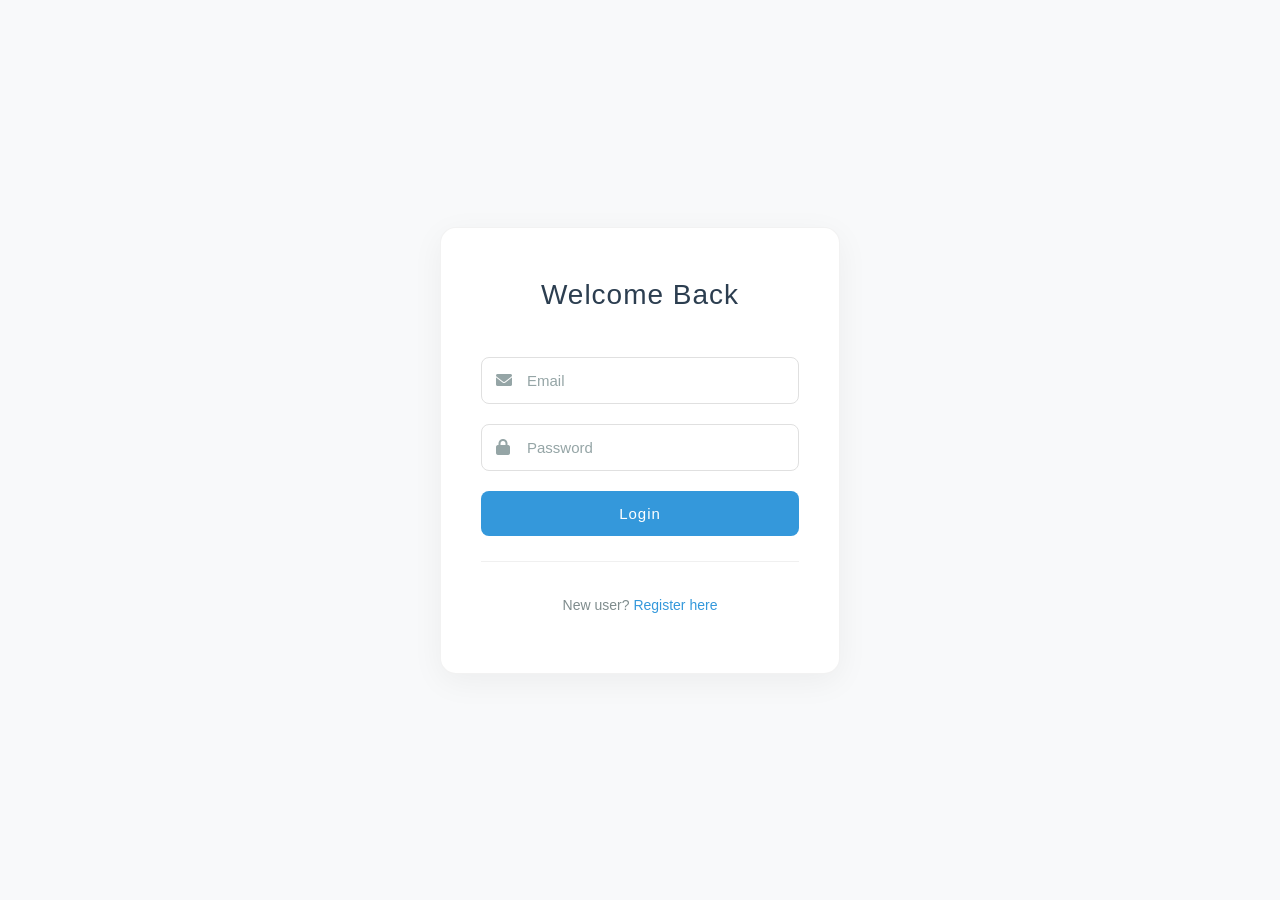
<file: login.html>
<!DOCTYPE html>
<html lang="en">
<head>
    <meta charset="UTF-8">
    <meta name="viewport" content="width=device-width, initial-scale=1.0">
    <title>Login - Ecommerce</title>
    <link rel="stylesheet" href="style.css">
    <link rel="stylesheet" href="https://cdnjs.cloudflare.com/ajax/libs/font-awesome/6.0.0/css/all.min.css">
    <style>
        * {
            margin: 0;
            padding: 0;
            box-sizing: border-box;
            font-family: 'Segoe UI', Tahoma, Geneva, Verdana, sans-serif;
        }

        body {
            background: #f8f9fa;
            min-height: 100vh;
            display: flex;
            align-items: center;
            justify-content: center;
            position: relative;
        }

        .login-container {
            max-width: 400px;
            width: 90%;
            margin: 20px;
            padding: 40px;
            background: #ffffff;
            border-radius: 16px;
            box-shadow: 0 8px 32px rgba(0, 0, 0, 0.05);
            border: 1px solid rgba(0, 0, 0, 0.05);
            position: relative;
            z-index: 1;
            transition: all 0.3s ease;
        }

        .login-container:hover {
            transform: translateY(-2px);
            box-shadow: 0 12px 40px rgba(0, 0, 0, 0.08);
        }

        h2 {
            color: #2c3e50;
            text-align: center;
            margin-bottom: 35px;
            font-size: 28px;
            font-weight: 500;
            letter-spacing: 1px;
        }

        .login-form, .register-form {
            display: flex;
            flex-direction: column;
            gap: 20px;
        }

        .input-group {
            position: relative;
        }

        .input-group i {
            position: absolute;
            left: 15px;
            top: 50%;
            transform: translateY(-50%);
            color: #95a5a6;
            font-size: 16px;
            transition: all 0.3s ease;
        }

        .login-form input, .register-form input {
            width: 100%;
            padding: 14px 15px 14px 45px;
            border: 1px solid #e0e0e0;
            border-radius: 8px;
            font-size: 15px;
            color: #2c3e50;
            background: #ffffff;
            transition: all 0.3s ease;
        }

        .login-form input::placeholder, .register-form input::placeholder {
            color: #95a5a6;
        }

        .login-form input:focus, .register-form input:focus {
            border-color: #3498db;
            outline: none;
            box-shadow: 0 0 0 3px rgba(52, 152, 219, 0.1);
        }

        .input-group:focus-within i {
            color: #3498db;
        }

        .login-form button, .register-form button {
            padding: 14px;
            background: #3498db;
            color: #ffffff;
            border: none;
            border-radius: 8px;
            cursor: pointer;
            font-size: 15px;
            font-weight: 500;
            letter-spacing: 1px;
            transition: all 0.3s ease;
        }

        .login-form button:hover, .register-form button:hover {
            background: #2980b9;
            transform: translateY(-1px);
        }

        .error-message {
            color: #e74c3c;
            display: none;
            margin-top: 10px;
            font-size: 13px;
            padding: 10px;
            background: rgba(231, 76, 60, 0.1);
            border-radius: 6px;
            border-left: 2px solid #e74c3c;
        }

        .success-message {
            color: #2ecc71;
            display: none;
            margin-top: 10px;
            font-size: 13px;
            padding: 10px;
            background: rgba(46, 204, 113, 0.1);
            border-radius: 6px;
            border-left: 2px solid #2ecc71;
        }

        .toggle-form {
            text-align: center;
            margin-top: 25px;
            padding-top: 20px;
            border-top: 1px solid #f0f0f0;
        }

        .toggle-form p {
            color: #7f8c8d;
            font-size: 14px;
        }

        .toggle-form a {
            color: #3498db;
            text-decoration: none;
            font-weight: 500;
            cursor: pointer;
            transition: all 0.3s ease;
        }

        .toggle-form a:hover {
            color: #2980b9;
        }

        #registerSection {
            display: none;
        }

        /* Responsive Design */
        @media (max-width: 480px) {
            .login-container {
                width: 95%;
                margin: 10px;
                padding: 30px;
            }

            h2 {
                font-size: 24px;
            }

            .login-form input, .register-form input {
                padding: 12px 15px 12px 40px;
                font-size: 14px;
            }

            .login-form button, .register-form button {
                padding: 12px;
                font-size: 14px;
            }
        }

        /* Form switching animation */
        @keyframes fadeIn {
            from { 
                opacity: 0; 
                transform: translateY(-10px);
            }
            to { 
                opacity: 1; 
                transform: translateY(0);
            }
        }

        #loginSection, #registerSection {
            animation: fadeIn 0.4s ease-out;
        }

        /* Subtle hover effect for container */
        .login-container::before {
            content: '';
            position: absolute;
            top: -1px;
            left: -1px;
            right: -1px;
            bottom: -1px;
            background: linear-gradient(45deg, transparent, rgba(52, 152, 219, 0.03), transparent);
            border-radius: 16px;
            z-index: -1;
            opacity: 0;
            transition: opacity 0.3s ease;
        }

        .login-container:hover::before {
            opacity: 1;
        }
    </style>
</head>
<body>
    <div class="login-container">
        <div id="loginSection">
            <h2>Welcome Back</h2>
            <form class="login-form" id="loginForm">
                <div class="input-group">
                    <i class="fas fa-envelope"></i>
                    <input type="email" id="loginEmail" placeholder="Email" required>
                </div>
                <div class="input-group">
                    <i class="fas fa-lock"></i>
                    <input type="password" id="loginPassword" placeholder="Password" required>
                </div>
                <button type="submit">Login</button>
                <p class="error-message" id="loginErrorMessage"></p>
            </form>
            <div class="toggle-form">
                <p>New user? <a onclick="toggleForms()">Register here</a></p>
            </div>
        </div>

        <div id="registerSection">
            <h2>Create Account</h2>
            <form class="register-form" id="registerForm">
                <div class="input-group">
                    <i class="fas fa-user"></i>
                    <input type="text" id="firstName" placeholder="First Name" required>
                </div>
                <div class="input-group">
                    <i class="fas fa-user"></i>
                    <input type="text" id="lastName" placeholder="Last Name" required>
                </div>
                <div class="input-group">
                    <i class="fas fa-envelope"></i>
                    <input type="email" id="registerEmail" placeholder="Email Address" required>
                </div>
                <div class="input-group">
                    <i class="fas fa-phone"></i>
                    <input type="tel" id="phone" placeholder="Phone Number" required>
                </div>
                <div class="input-group">
                    <i class="fas fa-lock"></i>
                    <input type="password" id="registerPassword" placeholder="Password" required>
                </div>
                <div class="input-group">
                    <i class="fas fa-lock"></i>
                    <input type="password" id="confirmPassword" placeholder="Confirm Password" required>
                </div>
                <button type="submit">Create Account</button>
                <p class="error-message" id="registerErrorMessage"></p>
                <p class="success-message" id="registerSuccessMessage"></p>
            </form>
            <div class="toggle-form">
                <p>Already have an account? <a onclick="toggleForms()">Login here</a></p>
            </div>
        </div>
    </div>

    <script>
        // Function to toggle between login and register forms
        function toggleForms() {
            const loginSection = document.getElementById('loginSection');
            const registerSection = document.getElementById('registerSection');
            
            if (loginSection.style.display !== 'none') {
                loginSection.style.display = 'none';
                registerSection.style.display = 'block';
            } else {
                loginSection.style.display = 'block';
                registerSection.style.display = 'none';
            }
        }

        // Handle login form submission
        document.getElementById('loginForm').addEventListener('submit', function(e) {
            e.preventDefault();
            const email = document.getElementById('loginEmail').value;
            const password = document.getElementById('loginPassword').value;

            // Get registered users from localStorage
            const users = JSON.parse(localStorage.getItem('users')) || [];
            
            // Check for demo account first
            if (email === 'demo@example.com' && password === 'password123') {
                // Set login status in localStorage
                localStorage.setItem('isLoggedIn', 'true');
                localStorage.setItem('userEmail', email);
                localStorage.setItem('userName', 'Demo User');
                
                // Redirect to home page
                window.location.href = 'index.html';
                return;
            }

            // Then check registered users
            const user = users.find(u => u.email === email && u.password === password);

            if (user) {
                // Set login status in localStorage
                localStorage.setItem('isLoggedIn', 'true');
                localStorage.setItem('userEmail', email);
                localStorage.setItem('userName', `${user.firstName} ${user.lastName}`);
                
                // Redirect to home page
                window.location.href = 'index.html';
            } else {
                document.getElementById('loginErrorMessage').style.display = 'block';
                document.getElementById('loginErrorMessage').textContent = 'Invalid email or password';
                
                // Clear password field
                document.getElementById('loginPassword').value = '';
                
                // Focus on password field
                document.getElementById('loginPassword').focus();
            }
        });

        // Handle registration form submission
        document.getElementById('registerForm').addEventListener('submit', function(e) {
            e.preventDefault();
            
            // Get form values
            const firstName = document.getElementById('firstName').value;
            const lastName = document.getElementById('lastName').value;
            const email = document.getElementById('registerEmail').value;
            const phone = document.getElementById('phone').value;
            const password = document.getElementById('registerPassword').value;
            const confirmPassword = document.getElementById('confirmPassword').value;

            // Validate passwords match
            if (password !== confirmPassword) {
                document.getElementById('registerErrorMessage').style.display = 'block';
                document.getElementById('registerErrorMessage').textContent = 'Passwords do not match';
                return;
            }

            // Get existing users
            const users = JSON.parse(localStorage.getItem('users')) || [];

            // Check if email already exists
            if (users.some(user => user.email === email)) {
                document.getElementById('registerErrorMessage').style.display = 'block';
                document.getElementById('registerErrorMessage').textContent = 'Email already registered';
                return;
            }

            // Add new user
            users.push({
                firstName,
                lastName,
                email,
                phone,
                password,
                registrationDate: new Date().toISOString()
            });

            // Save to localStorage
            localStorage.setItem('users', JSON.stringify(users));

            // Show success message
            document.getElementById('registerErrorMessage').style.display = 'none';
            document.getElementById('registerSuccessMessage').style.display = 'block';
            document.getElementById('registerSuccessMessage').textContent = 'Registration successful! Please login.';

            // Clear form
            document.getElementById('registerForm').reset();

            // Switch to login form after 2 seconds
            setTimeout(() => {
                toggleForms();
            }, 2000);
        });

        // Phone number validation
        document.getElementById('phone').addEventListener('input', function(e) {
            let value = e.target.value.replace(/\D/g, '');
            if (value.length > 10) value = value.slice(0, 10);
            e.target.value = value;
        });
    </script>
</body>
</html>
</file>
<file: style.css>
@import url("https://fonts.googleapis.com/css2?family=League+Spartan:wght@100;200;300;400;500;600;700;800;900&display=swap");

/* global styles */

* {
  margin: 0;
  padding: 0;
  box-sizing: border-box;
  font-family: "League Spartan", sans-serif;
}

h1 {
  font-size: 50px;
  line-height: 64px;
  color: #222;
}
h2 {
  font-size: 46px;
  line-height: 54px;
  color: #222;
}
h4 {
  font-size: 20px;
  color: #222;
}
h6 {
  font-weight: 700;
  font-size: 12px;
}
p {
  font-size: 16px;
  color: #465b52;
  margin: 15px 0 20px 0;
}
.section-p1 {
  padding: 40px 0;
}
.section-m1 {
  margin: 40px 0;
}

button.normal {
  font-size: 14px;
  font-weight: 600px;
  padding: 15px 30px;
  color: #000;
  background-color: #fff;
  border-radius: 4px;
  cursor: pointer;
  border: none;
  outline: none;
  transition: 0.2s;
}
button.normal:hover {
  background-color: #088178;
  color: #fff;
}
body {
  width: 100%;
}

/* header styles */

#header {
  display: flex;
  align-items: center;
  justify-content: space-between;
  background-color: #e3e6f3;
  padding: 20px 80px;
  box-shadow: 0 5px 15px rgba(0, 0, 0, 0.06);
  z-index: 999;
  position:fixed;
  top: 0;
  left: 0;
  right: 0;
}

.header-list {
  display: flex;
  align-items: center;
  justify-content: center;
}
.header-list-nav ul {
  display: flex;
}
.header-list-nav ul li {
  list-style-type: none;
  padding: 0 20px;
  position: relative;
}
.header-list-nav ul a {
  text-decoration: none;
  font-size: 16px;
  font-weight: 600;
  color: #1a1a1a;
  transition: 0.3s ease;
}
.header-list-nav ul a:hover,
.header-list-nav ul a.active {
  color: #088178;
  content: "";
}
.header-list-icon a {
  color: #1a1a1a;
  padding-left: 20px;
  transition: 0.3s ease;
}
.header-list-icon a:hover,
.header-list-nav ul a.active {
  color: #088178;
}
.header-list-nav ul li a:hover::after,
.header-list-nav ul li a.active::after {
  content: "";
  width: 30%;
  height: 2px;
  background: #088178;
  position: absolute;
  bottom: -4px;
  left: 20px;
}

/* home main styles */

/* hero section styles */

#hero {
  background-image: url(images/hero4.png);
  width: 100%;
  height: 100vh;
  background-size: cover;
  display: flex;
  flex-direction: column;
  align-items: flex-start;
  justify-content: center;
  padding: 0 80px;
}

#hero h4 {
  padding-bottom: 15px;
  font-size: 40px;
}
#hero h2{
  font-size: 70px;

}
#hero h1 {
  color: #088178;
  font-size: 70px;

}
#hero button {
  background-color: transparent;
  background-image: url(images/button.png);
  background-repeat: no-repeat;
  background-size: cover;
  width: 260px;
  height: 60px;
  border: 0;
  cursor: pointer;
  font-size: 20px;
  font-weight: 700;
  color: #088178;
  padding: 14px 65px 14px 65px;
}

/* feature section styles */

#features {
  display: flex;
  align-items: center;
  justify-content: space-around;
}
#features .f-box {
  width: 180px;
  text-align: center;
  padding: 25px 15px;
  box-shadow: 20px 20px 34px rgba(0, 0, 0, 0.03);
  border: 1px solid #cce7d0;
  border-radius: 4px;
  margin: 15px 0;
  transition: box-shadow 0.3s;
}
#features .f-box:hover {
  box-shadow: 10px 10px 54px rgba(0, 0, 0, 0.1);
}
#features .f-box img {
  width: 100%;
  margin-bottom: 10px;
}
#features .f-box h6 {
  display: inline-block;
  padding: 9px 8px 6px 8px;
  line-height: 1;
  font-size: 14px;
  border-radius: 4px;
  color: #088178;
  background-color: #fddde4;
}
#features .f-box:nth-child(2) h6 {
  background-color: #cdebbc;
}
#features .f-box:nth-child(3) h6 {
  background-color: #d1e8f2;
}
#features .f-box:nth-child(4) h6 {
  background-color: #cdd4f8;
}
#features .f-box:nth-child(5) h6 {
  background-color: #f6dbf6;
}
#features .f-box:nth-child(6) h6 {
  background-color: #fff2e5;
}

/* feature section styles */

.product-section .pro-collection {
  display: flex;
  flex-wrap: wrap;
  justify-content: space-around;
  margin: 0 60px;
}
.product-section h1,
.product-section p {
  text-align: center;
}
.product-section .product-cart {
  width: 280px;
  border: 1px solid #ebebeb;
  padding: 13px;
  margin-bottom: 30px;
  border-radius: 25px;
  position: relative;
  box-shadow: 20px 20px 30px rgba(0, 0, 0, 0.02);
  transition: box-shadow 0.2s;
}
.product-section .product-cart:hover {
  box-shadow: 20px 20px 30px rgba(0, 0, 0, 0.06);
}
.product-section .product-cart img {
  width: 100%;
  border-radius: 25px;
}
.product-section .product-cart span {
  color: #969696;
  font-weight: 500;
  line-height: 30px;
}
.product-section .product-cart h4 {
  font-size: 18px;
  color: rgb(41, 41, 41);
}
.product-section .product-cart .stars {
  color: #e6ae2c;
  padding: 6px 0;
}
.product-section .product-cart .price {
  color: #088178;
  padding: 4px 0;
}
.product-section .product-cart .buy-icon {
  color: #088178;
  background-color: #c7e9e75e;
  padding: 15px;
  border-radius: 50px;
  position: absolute;
  right: 10px;
  bottom: 10px;
  cursor: pointer;
  transition: all 0.3s ease;
}

.product-section .product-cart .buy-icon:hover {
  background-color: #088178;
  color: #fff;
}

.cart-btn {
  position: absolute;
  bottom: 15px;
  right: 15px;
  width: 40px;
  height: 40px;
  border-radius: 50%;
  background: #e8f6f6;
  border: none;
  display: flex;
  align-items: center;
  justify-content: center;
  cursor: pointer;
  transition: all 0.3s ease;
}

.cart-btn i {
  color: #088178;
  font-size: 16px;
  transition: color 0.3s ease;
}

.cart-btn:hover {
  background: #088178;
}

.cart-btn:hover i {
  color: #fff;
}

/* off banner section styles */

#off-banner {
  background-image: url(images/banner/b2.jpg);
  background-size: cover;
  width: 100%;
  height: 40vh;
  display: flex;
  align-items: center;
  justify-content: center;
  flex-direction: column;
}
#off-banner h4 {
  color: #eaebf0;
}
#off-banner h2 {
  color: #eaebf0;
  padding: 20px 0;
}

/* new arrival section styles 
  this section gets the same styles 
  in featured products section
*/

/* banners section styles */

#banners {
  margin: 0 60px;
}
#banners h2,
h4,
span {
  color: rgb(248, 248, 248);
}
#banners .big-banners {
  display: flex;
  align-items: center;
  justify-content: center;
}
#banners .big-banners div {
  min-width: 580px;
  margin: 15px;
  height: 300px;
  display: flex;
  flex-direction: column;
  align-items: flex-start;
  justify-content: center;
  padding: 25px;
  background-size: cover;
  backdrop-filter: blur(8%);
}
#banners .big-banners button {
  margin-top: 20px;
  padding: 12px 20px;
  font-size: 16px;
  font-weight: 500;
  background-color: transparent;
  color: rgb(248, 248, 248);
  border: 1px solid rgb(248, 248, 248);
  cursor: pointer;
  transition: 0.3s ease;
}
#banners .big-banners div:hover button {
  background-color: #088178;
  border: 1px solid #088178;
}
#banners .big-banners-1 {
  background-image: url(images/banner/b17.jpg);
}
#banners .big-banners-2 {
  background-image: url(images/banner/b10.jpg);
}
#banners .small-banners-1 {
  background-image: url(images/banner/b7.jpg);
}
#banners .small-banners-2 {
  background-image: url(images/banner/b4.jpg);
}
#banners .small-banners-3 {
  background-image: url(images/banner/b18.jpg);
}
#banners .small-banners {
  display: flex;
  align-items: center;
  justify-content: center;
}
#banners .small-banners div {
  min-width: 370px;
  height: 200px;
  margin: 15px;
  display: flex;
  flex-direction: column;
  align-items: flex-start;
  justify-content: center;
  padding: 25px;
  background-size: cover;
}
#banners .small-banners h2 {
  font-size: 25px;
}
#banners .small-banners h5 {
  color: #771818;
}

/* newsletter section styles */

#newsletter {
  background-image: url(images/banner/b14.png);
  background-repeat: no-repeat;
  background-position: 180px;
  background-color: #041e42;
  height: 160px;
  display: flex;
  align-items: center;
  justify-content: space-between;
  padding: 0 75px;
}
#newsletter .newsletter-text h3 {
  color: white;
  font-size: 30px;
  padding: 0 0 15px 0;
}
#newsletter .newsletter-text h5 {
  color: rgb(151, 151, 151);
  font-size: 17px;
}
#newsletter .newsletter-text h5 span {
  color: rgb(216, 182, 29);
}
#newsletter .form input {
  padding: 20px;
  width: 350px;
  height: 56px;
  background-color: #d1d0d0;
  border-radius: 6px 0 0 6px;
  font-size: 18px;

  border: none;
  outline: none;
  margin-right: -4px;
  margin-top: 1px;
}
#newsletter .form button {
  margin-left: 0;
  padding: 20px;
  border: none;
  width: 120px;
  background-color: #088178;
  color: white;
  font-size: 17px;
  border-radius: 0 6px 6px 0;
  cursor: pointer;
}

/* footer section styles */

footer {
  display: flex;
  flex-wrap: wrap;
  justify-content: space-between;
  padding: 60px 80px;
  background-color: #f6f6f6;
}

footer .col {
  display: flex;
  flex-direction: column;
  align-items: flex-start;
  margin-bottom: 20px;
}

footer .footer-logo {
  margin-bottom: 30px;
}

footer .footer-logo img {
  max-width: 200px;
  height: auto;
}

footer h4 {
  font-size: 16px;
  padding-bottom: 20px;
  margin-bottom: 10px;
  position: relative;
}

footer h4::after {
  content: '';
  position: absolute;
  left: 0;
  bottom: 0;
  width: 50px;
  height: 2px;
  background: #088178;
}

footer p {
  font-size: 14px;
  margin: 0 0 8px 0;
  color: #465b52;
}

footer a {
  font-size: 14px;
  text-decoration: none;
  color: #465b52;
  margin-bottom: 10px;
  position: relative;
  transition: all 0.3s ease;
  display: block;
}

footer a:hover {
  color: #088178;
  padding-left: 10px;
}

footer a:hover::before {
  content: '→';
  position: absolute;
  left: -5px;
  opacity: 0;
  animation: slideIn 0.3s forwards;
}

@keyframes slideIn {
  from {
    opacity: 0;
    transform: translateX(-10px);
  }
  to {
    opacity: 1;
    transform: translateX(0);
  }
}

footer .contact-info {
  margin-top: 20px;
}

footer .contact-info li {
  display: flex;
  align-items: center;
  margin-bottom: 15px;
}

footer .contact-info i {
  margin-right: 12px;
  color: #088178;
  font-size: 16px;
}

footer .social-icons {
  margin-top: 20px;
  display: flex;
  gap: 15px;
}

footer .social-icons a {
  display: flex;
  align-items: center;
  justify-content: center;
  width: 35px;
  height: 35px;
  border-radius: 50%;
  background-color: #e3e6f3;
  color: #088178;
  transition: all 0.3s ease;
}

footer .social-icons a:hover {
  background-color: #088178;
  color: #fff;
  transform: translateY(-3px);
}

/* Responsive Footer */
@media (max-width: 799px) {
  footer {
    padding: 40px 20px;
  }
  
  footer .col {
    width: 100%;
    margin-bottom: 30px;
  }
  
  footer .col:last-child {
    margin-bottom: 0;
  }
}

/* Page Header Styles */
#page-header {
  background-image: url("images/banner/b1.jpg");
  width: 100%;
  height: 40vh;
  background-size: cover;
  display: flex;
  justify-content: center;
  text-align: center;
  flex-direction: column;
  padding: 14px;
  margin-top: 90px;
}

#page-header h2,
#page-header p {
  color: #fff;
}

/* Shop Page Styles */
#pagination {
  text-align: center;
}

#pagination a {
  text-decoration: none;
  background-color: #088178;
  padding: 15px 20px;
  border-radius: 4px;
  color: #fff;
  font-weight: 600;
  margin: 0 5px;
}

#pagination a i {
  font-size: 16px;
  font-weight: 600;
}

/* Blog Page Styles */
.blog-header {
  background-image: url("images/banner/b19.jpg");
}

#blog {
  padding: 150px 150px 0 150px;
}

#blog .blog-box {
  position: relative;
  display: flex;
  align-items: center;
  width: 100%;
  padding: 20px;
  margin-bottom: 90px;
  background: white;
  border-radius: 15px;
  box-shadow: 0 5px 15px rgba(0, 0, 0, 0.05);
  transition: transform 0.3s ease, box-shadow 0.3s ease;
}

#blog .blog-box:hover {
  transform: translateY(-5px);
  box-shadow: 0 8px 20px rgba(0, 0, 0, 0.1);
}

#blog .blog-img {
  width: 50%;
  margin-right: 40px;
}

#blog img {
  width: 100%;
  height: 350px;
  object-fit: cover;
  border-radius: 10px;
}

#blog .blog-details {
  width: 50%;
}

#blog .blog-details h4 {
  font-size: 24px;
  color: #1a1a1a;
  margin-bottom: 15px;
  transition: color 0.3s ease;
}

#blog .blog-details h4:hover {
  color: #088178;
}

#blog .blog-details p {
  color: #465b52;
  font-size: 15px;
  line-height: 1.6;
  margin: 15px 0;
}

.blog-meta {
  display: flex;
  gap: 20px;
  margin: 15px 0;
  color: #666;
  font-size: 14px;
}

.blog-meta span {
  display: flex;
  align-items: center;
  color: #666;
}

.blog-meta i {
  margin-right: 5px;
  color: #088178;
}

#blog .blog-details a {
  text-decoration: none;
  font-size: 13px;
  color: #000;
  font-weight: 600;
  position: relative;
  transition: color 0.3s ease;
  display: inline-flex;
  align-items: center;
  margin-top: 10px;
}

#blog .blog-details a i {
  margin-left: 8px;
  transition: transform 0.3s ease;
}

#blog .blog-details a:hover {
  color: #088178;
}

#blog .blog-details a:hover i {
  transform: translateX(5px);
}

#blog .blog-box h1 {
  position: absolute;
  top: -40px;
  right: 0;
  font-size: 70px;
  font-weight: 700;
  color: #c9cbce;
  z-index: -9;
}

/* Pagination Styles */
#pagination {
  text-align: center;
  margin: 30px 0;
}

#pagination a {
  text-decoration: none;
  background-color: #fff;
  padding: 15px 20px;
  border-radius: 4px;
  color: #1a1a1a;
  font-weight: 600;
  margin: 0 5px;
  transition: all 0.3s ease;
  border: 1px solid #e1e1e1;
}

#pagination a.active {
  background-color: #088178;
  color: #fff;
  border-color: #088178;
}

#pagination a:hover:not(.active) {
  background-color: #f0f0f0;
  color: #088178;
}

/* Responsive Blog Styles */
@media (max-width: 799px) {
  #blog {
    padding: 100px 20px 0 20px;
  }

  #blog .blog-box {
    flex-direction: column;
    align-items: flex-start;
    padding: 15px;
    margin-bottom: 60px;
  }

  #blog .blog-img {
    width: 100%;
    margin-right: 0;
    margin-bottom: 30px;
  }

  #blog img {
    height: 300px;
  }

  #blog .blog-details {
    width: 100%;
  }

  #blog .blog-box h1 {
    font-size: 50px;
    top: -30px;
  }

  .blog-meta {
    flex-wrap: wrap;
    gap: 10px;
  }
}

/* About Page Styles */
.about-header {
  background-image: url("images/banner/b19.jpg") !important;
}

#about-head {
  display: flex;
  align-items: center;
}

#about-head img {
  width: 50%;
  height: auto;
}

#about-head div {
  padding-left: 40px;
}

#about-app {
  text-align: center;
}

#about-app .video {
  width: 70%;
  height: 100%;
  margin: 30px auto 0 auto;
}

#about-app .video video {
  width: 100%;
  height: 100%;
  border-radius: 20px;
}

/* Contact Page Styles */
.contact-header {
  background-image: url("images/banner/b19.jpg");
}

#contact-details {
  display: flex;
  align-items: flex-start;
  justify-content: space-between;
  padding: 40px 80px;
}

#contact-details .details {
  width: 40%;
}

#contact-details .details span {
  font-size: 14px;
  text-transform: uppercase;
  color: #333;
}

#contact-details .details h2 {
  font-size: 28px;
  line-height: 35px;
  padding: 20px 0;
  color: #1a1a1a;
}

#contact-details .details h3 {
  font-size: 18px;
  padding-bottom: 15px;
  color: #088178;
}

#contact-details .details li {
  list-style: none;
  display: flex;
  align-items: flex-start;
  padding: 15px 0;
}

#contact-details .details li i {
  font-size: 16px;
  padding-right: 22px;
  color: #088178;
}

#contact-details .details li p {
  margin: 0;
  font-size: 15px;
  color: #465b52;
}

#contact-details .map {
  width: 55%;
  height: 450px;
}

#contact-details .map iframe {
  width: 100%;
  height: 100%;
  border-radius: 8px;
  box-shadow: 0 0 15px rgba(0, 0, 0, 0.1);
}

/* Form Details Section */
#form-details {
  display: flex;
  justify-content: space-between;
  margin: 30px 80px;
  padding: 40px;
  border-radius: 10px;
  background-color: #fff;
  box-shadow: 0 0 20px rgba(0, 0, 0, 0.05);
}

/* Contact Form Styles */
#form-details form {
  width: 48%;
}

#form-details form span {
  font-size: 14px;
  color: #088178;
  text-transform: uppercase;
  letter-spacing: 1px;
}

#form-details form h2 {
  font-size: 26px;
  margin: 15px 0 30px;
  color: #1a1a1a;
}

#form-details form input,
#form-details form textarea {
  width: 100%;
  padding: 15px;
  margin-bottom: 20px;
  border: 1px solid #e1e1e1;
  border-radius: 6px;
  outline: none;
  font-size: 15px;
  transition: all 0.3s ease;
}

#form-details form input:focus,
#form-details form textarea:focus {
  border-color: #088178;
  box-shadow: 0 0 5px rgba(8, 129, 120, 0.2);
}

#form-details form button {
  background-color: #088178;
  color: #fff;
  padding: 15px 40px;
  border: none;
  border-radius: 6px;
  font-size: 16px;
  font-weight: 600;
  cursor: pointer;
  transition: all 0.3s ease;
}

#form-details form button:hover {
  background-color: #066b65;
  transform: translateY(-2px);
}

/* Feedback Display Styles */
.feedback-display {
  width: 48%;
  padding: 30px;
  background-color: #f8f9fa;
  border-radius: 8px;
}

.feedback-display h2 {
  color: #088178;
  margin-bottom: 25px;
  font-size: 24px;
  border-bottom: 2px solid #088178;
  padding-bottom: 10px;
}

#feedbackList {
  max-height: 500px;
  overflow-y: auto;
  padding-right: 10px;
}

#feedbackList::-webkit-scrollbar {
  width: 6px;
}

#feedbackList::-webkit-scrollbar-track {
  background: #f1f1f1;
  border-radius: 10px;
}

#feedbackList::-webkit-scrollbar-thumb {
  background: #088178;
  border-radius: 10px;
}

.feedback-item {
  background-color: white;
  padding: 20px;
  margin-bottom: 15px;
  border-radius: 8px;
  box-shadow: 0 2px 8px rgba(0, 0, 0, 0.05);
  transition: transform 0.2s ease;
}

.feedback-item:hover {
  transform: translateY(-2px);
  box-shadow: 0 4px 12px rgba(0, 0, 0, 0.1);
}

.feedback-item h3 {
  color: #1a1a1a;
  margin-bottom: 10px;
  font-size: 18px;
}

.feedback-item p {
  color: #465b52;
  margin: 8px 0;
  font-size: 15px;
  line-height: 1.5;
}

.feedback-item .timestamp {
  color: #888;
  font-size: 13px;
  text-align: right;
  margin-top: 10px;
  font-style: italic;
}

/* Responsive Design */
@media (max-width: 799px) {
  #contact-details {
    flex-direction: column;
    padding: 20px;
  }

  #contact-details .details,
  #contact-details .map {
    width: 100%;
    margin-bottom: 30px;
  }

  #form-details {
    flex-direction: column;
    margin: 20px;
    padding: 30px 20px;
  }

  #form-details form,
  .feedback-display {
    width: 100%;
  }

  #form-details form {
    margin-bottom: 40px;
  }

  .feedback-display {
    padding: 20px;
  }

  #feedbackList {
    max-height: 400px;
  }
}

@media (max-width: 799px) {
  #page-header {
    height: 30vh;
  }
  
  #blog {
    padding: 100px 20px 0 20px;
  }
  
  #blog .blog-box {
    display: flex;
    flex-direction: column;
    align-items: flex-start;
  }
  
  #blog .blog-img {
    width: 100%;
    margin-right: 0;
    margin-bottom: 30px;
  }
  
  #blog .blog-details {
    width: 100%;
  }
  
  #about-head {
    flex-direction: column;
  }
  
  #about-head img {
    width: 100%;
    margin-bottom: 20px;
  }
  
  #about-head div {
    padding-left: 0;
  }
  
  #about-app .video {
    width: 100%;
  }
  
  #contact-details {
    flex-direction: column;
  }
  
  #contact-details .details {
    width: 100%;
    margin-bottom: 30px;
  }
  
  #contact-details .map {
    width: 100%;
  }
  
  #form-details {
    flex-direction: column;
    padding: 30px 20px;
  }
  
  #form-details form,
  .feedback-display {
    width: 100%;
    margin-bottom: 30px;
  }
}

/* Team Section Styles */
#team-section {
  padding: 60px 80px;
  background-color: #f8f9fa;
}

#team-section h2 {
  text-align: center;
  color: #1a1a1a;
  font-size: 32px;
  margin-bottom: 15px;
}

#team-section > p {
  text-align: center;
  color: #465b52;
  margin-bottom: 40px;
  font-size: 16px;
}

.team-container {
  display: flex;
  justify-content: center;
  gap: 30px;
  flex-wrap: wrap;
}

.team-member {
  background: white;
  border-radius: 12px;
  padding: 25px;
  width: 300px;
  box-shadow: 0 4px 15px rgba(0, 0, 0, 0.05);
  transition: transform 0.3s ease, box-shadow 0.3s ease;
}

.team-member:hover {
  transform: translateY(-5px);
  box-shadow: 0 6px 20px rgba(0, 0, 0, 0.1);
}

.member-image {
  text-align: center;
  margin-bottom: 20px;
}

.member-image img {
  width: 120px;
  height: 120px;
  border-radius: 50%;
  object-fit: cover;
  border: 3px solid #088178;
  padding: 3px;
}

.member-info {
  text-align: center;
}

.member-info h3 {
  color: #1a1a1a;
  font-size: 20px;
  margin-bottom: 8px;
}

.member-info .position {
  color: #088178;
  font-size: 15px;
  font-weight: 500;
  display: block;
  margin-bottom: 15px;
}

.contact-details {
  text-align: left;
  margin-top: 20px;
  padding-top: 15px;
  border-top: 1px solid #e1e1e1;
}

.contact-details p {
  display: flex;
  align-items: center;
  margin: 10px 0;
  color: #465b52;
  font-size: 14px;
}

.contact-details p i {
  color: #088178;
  margin-right: 10px;
  font-size: 16px;
}

/* Responsive Design for Team Section */
@media (max-width: 799px) {
  #team-section {
    padding: 40px 20px;
  }

  .team-container {
    gap: 20px;
  }

  .team-member {
    width: 100%;
    max-width: 300px;
  }
}

/* Cart Styles */
#cart {
    padding: 40px 80px;
    margin-top: 80px;
}

#cart h1 {
    text-align: center;
    margin-bottom: 40px;
}

#cart-items {
    max-width: 1200px;
    margin: 0 auto;
}

.cart-item {
    display: flex;
    align-items: center;
    padding: 20px;
    margin-bottom: 20px;
    border: 1px solid #e1e1e1;
    border-radius: 8px;
    background: #fff;
    box-shadow: 0 2px 5px rgba(0,0,0,0.05);
}

.cart-item img {
    width: 100px;
    height: 100px;
    object-fit: cover;
    margin-right: 20px;
    border-radius: 4px;
}

.cart-item-details {
    flex: 1;
}

.cart-item-details h4 {
    margin: 0 0 10px 0;
    color: #1a1a1a;
}

.cart-item-details p {
    margin: 5px 0;
    color: #666;
}

.cart-item-price {
    font-size: 18px;
    font-weight: 600;
    color: #088178;
    margin: 0 20px;
}

.remove-item {
    background: none;
    border: none;
    color: #ff0000;
    cursor: pointer;
    padding: 8px;
    transition: all 0.3s ease;
}

.remove-item:hover {
    color: #cc0000;
    transform: scale(1.1);
}

#cart-summary {
    max-width: 1200px;
    margin: 40px auto;
    padding: 20px;
    background: #f8f9fa;
    border-radius: 8px;
    display: flex;
    justify-content: space-between;
    align-items: center;
    box-shadow: 0 2px 5px rgba(0,0,0,0.1);
}

.summary-details {
    flex: 1;
}

.summary-details h3 {
    margin-bottom: 15px;
    color: #1a1a1a;
    font-size: 20px;
}

.summary-details p {
    margin: 10px 0;
    font-size: 16px;
    color: #1a1a1a;
    font-weight: 500;
}

.summary-details span {
    color: #088178;
    font-weight: 600;
}

#total-amount {
    color: #088178;
    font-size: 18px;
    font-weight: bold;
}

#total-items {
    color: #088178;
    font-weight: 600;
}

#checkout-btn {
    background-color: #088178;
    color: #fff;
    padding: 15px 30px;
    border: none;
    border-radius: 4px;
    cursor: pointer;
    font-size: 16px;
    font-weight: 600;
    transition: all 0.3s ease;
}

#checkout-btn:hover {
    background-color: #066661;
    transform: translateY(-2px);
}

.cart-count {
    position: absolute;
    top: -8px;
    right: -8px;
    background: #088178;
    color: white;
    font-size: 12px;
    padding: 2px 6px;
    border-radius: 50%;
    min-width: 18px;
    text-align: center;
}

.header-list-icon {
    position: relative;
}

/* Modal Styles */
.modal {
    display: none;
    position: fixed;
    top: 0;
    left: 0;
    width: 100%;
    height: 100%;
    background: rgba(0,0,0,0.5);
    z-index: 1000;
    overflow-y: auto;
}

.modal-content {
    position: relative;
    background: #fff;
    margin: 5% auto;
    padding: 30px;
    width: 90%;
    max-width: 600px;
    border-radius: 8px;
    box-shadow: 0 4px 6px rgba(0,0,0,0.1);
}

.close {
    position: absolute;
    right: 20px;
    top: 15px;
    font-size: 24px;
    cursor: pointer;
    color: #666;
    transition: color 0.3s ease;
}

.close:hover {
    color: #000;
}

.form-section {
    margin-bottom: 30px;
    padding-bottom: 20px;
    border-bottom: 1px solid #eee;
}

.form-section:last-child {
    border-bottom: none;
}

.form-section h3 {
    color: #088178;
    margin-bottom: 20px;
    font-size: 18px;
}

.form-row {
    display: flex;
    gap: 15px;
    margin-bottom: 15px;
}

.form-row .form-group {
    flex: 1;
    margin-bottom: 0;
}

.form-group {
    margin-bottom: 20px;
}

.form-group label {
    display: block;
    margin-bottom: 8px;
    color: #1a1a1a;
    font-weight: 500;
}

.form-group input,
.form-group textarea {
    width: 100%;
    padding: 12px;
    border: 1px solid #ddd;
    border-radius: 4px;
    font-size: 14px;
    transition: all 0.3s ease;
}

.form-group input:focus,
.form-group textarea:focus {
    border-color: #088178;
    box-shadow: 0 0 5px rgba(8, 129, 120, 0.2);
    outline: none;
}

.form-group textarea {
    height: 100px;
    resize: vertical;
}

#registration-form button[type="submit"] {
    width: 100%;
    padding: 15px;
    background: #088178;
    color: #fff;
    border: none;
    border-radius: 4px;
    font-size: 16px;
    font-weight: 600;
    cursor: pointer;
    transition: all 0.3s ease;
    margin-top: 20px;
}

#registration-form button[type="submit"]:hover {
    background: #066661;
    transform: translateY(-2px);
}

/* Responsive styles for the form */
@media (max-width: 768px) {
    .modal-content {
        margin: 10% auto;
        padding: 20px;
        width: 95%;
    }

    .form-row {
        flex-direction: column;
        gap: 0;
    }

    .form-row .form-group {
        margin-bottom: 20px;
    }
}

/* Bill Modal Styles */
#bill-content {
    padding: 20px;
}

.bill-header {
    text-align: center;
    margin-bottom: 30px;
    border-bottom: 2px solid #088178;
    padding-bottom: 20px;
}

.bill-header h2 {
    color: #088178;
    margin: 15px 0;
}

.bill-details {
    margin: 20px 0;
}

.bill-details h3 {
    color: #088178;
    margin-bottom: 15px;
    font-size: 18px;
}

.customer-info, .shipping-info, .order-info {
    margin-bottom: 25px;
    padding: 15px;
    background: #f8f9fa;
    border-radius: 8px;
}

.bill-items {
    margin: 15px 0;
}

.bill-item {
    display: flex;
    justify-content: space-between;
    padding: 10px 0;
    border-bottom: 1px solid #eee;
}

.bill-item span {
    color: #1a1a1a;
}

.bill-total {
    margin-top: 20px;
    padding-top: 15px;
    border-top: 2px solid #088178;
}

.bill-total p {
    display: flex;
    justify-content: space-between;
    font-weight: 600;
    margin: 10px 0;
    color: #1a1a1a;
}

.bill-total span {
    color: #088178;
    font-weight: bold;
}

.bill-footer {
    margin-top: 30px;
    display: flex;
    gap: 15px;
    justify-content: center;
}

.bill-footer button {
    min-width: 150px;
}

/* Print Styles */
@media print {
    body * {
        visibility: hidden;
    }
    #bill-modal, #bill-modal * {
        visibility: visible;
    }
    #bill-modal {
        position: absolute;
        left: 0;
        top: 0;
        width: 100%;
        background: white;
    }
    .bill-footer {
        display: none;
    }
    .modal-content {
        box-shadow: none;
    }
    .close {
        display: none;
    }
}
</file>
